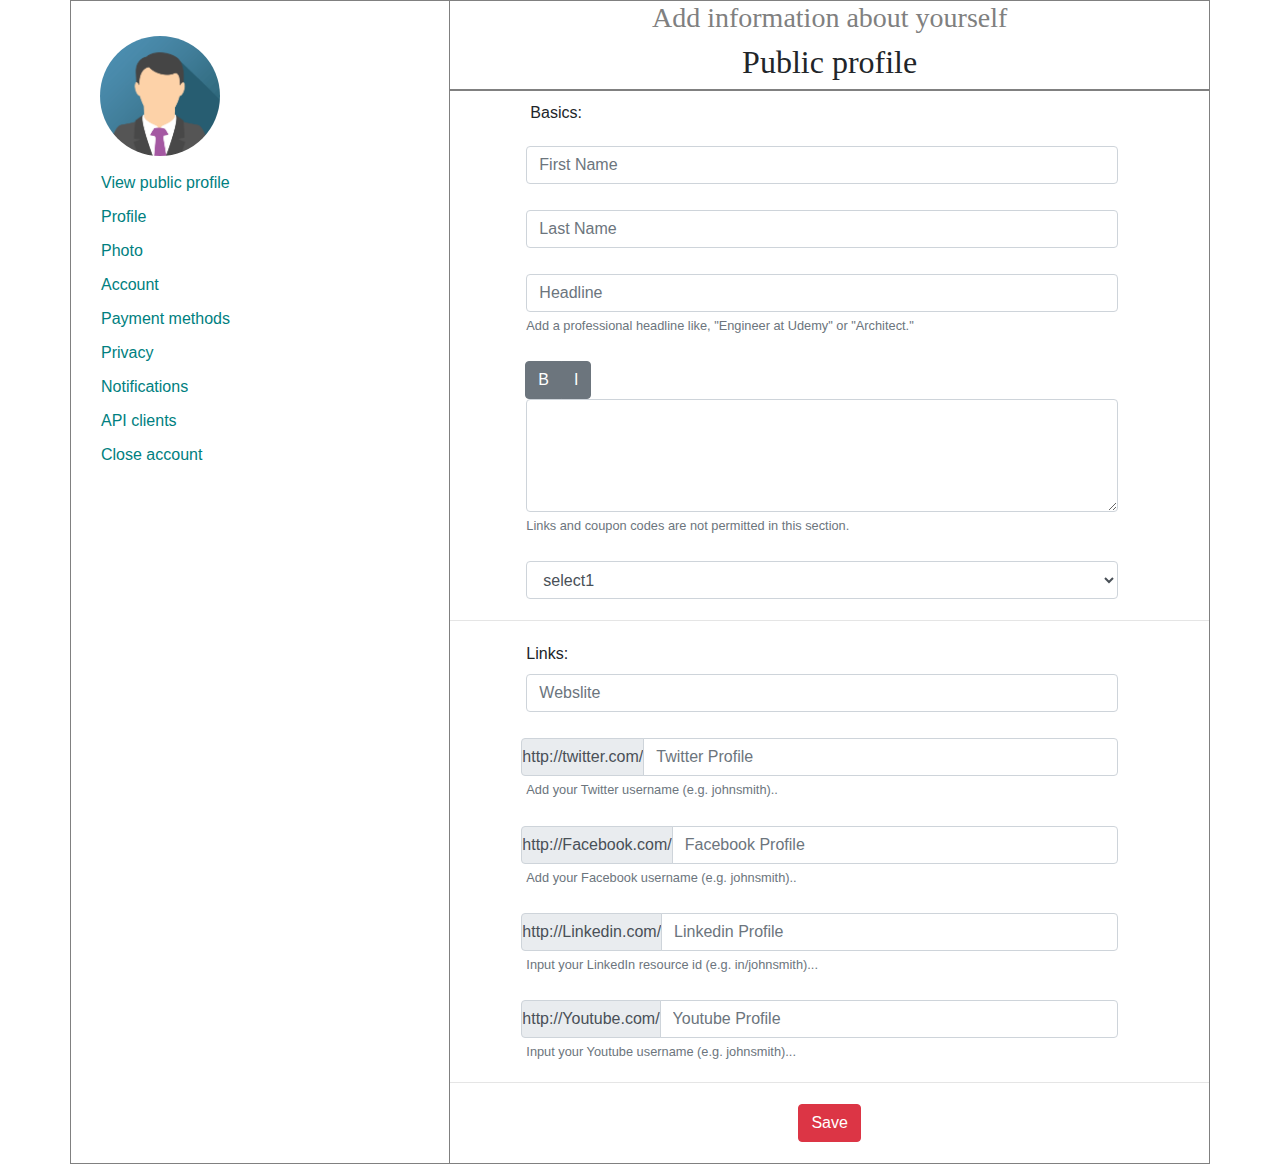
<file: index.html>
<!doctype html>
<html lang="en">

<head>
  <meta charset="utf-8">
  <meta name="viewport" content="width=device-width, initial-scale=1, shrink-to-fit=no">
  <!-- Bootstrap CSS -->
  <link rel="stylesheet" href="https://cdn.jsdelivr.net/npm/bootstrap@4.6.0/dist/css/bootstrap.min.css">
  <link rel="stylesheet" href="css/form.css">
  <title>!form</title>
  <script src="https://ajax.googleapis.com/ajax/libs/jquery/3.5.1/jquery.min.js"></script>
  <script src="https://maxcdn.bootstrapcdn.com/bootstrap/3.4.1/js/bootstrap.min.js"></script>
</head>

<body>
  <div class="container">
    <div class="row">
      <!-- //side nav -->
      <div class="col-md-4">
        <div class="side-info">
          <img src="img/img_avatar.png" class="avatar" alt="">
          <div class="info-right">
            <ul>
              <li><a href="#">View public profile</a></li>
              <li><a href="#">Profile</a></li>
              <li><a href="#"> Photo</a> </li>
              <li><a href="account.html">Account </a></li>
              <li><a href="payment.html"> Payment methods</a> </li>
              <li><a href="#">Privacy</a> </li>
              <li><a href="#">Notifications</a> </li>
              <li><a href="#"> API clients</a> </li>
              <li><a href="#"> Close account</a></li>
            </ul>
          </div>
        </div>
      </div>
      <div class="col-md-8">
        <div class="public-div">
          <h3 id="h2-info"> Add information about yourself</h3>
          <h2>Public profile</h2>
        </div>
        <div class="form-div">
          <form>
            <div class="form-group">
              <p id="Basics">Basics:</p>
              <!-- <label for="exampleInputEmail1"></label> -->
              <input type="text" class="form-control" id="Input1" placeholder="First Name">
              <!-- <small id="emailHelp" class="form-text text-muted">Links and coupon codes are not permitted in this section.</small> -->
            </div>
            <div class="form-group">
              <!-- <label for="exampleInputPassword1">Password</label> -->
              <input type="text" class="form-control" id="Input2" placeholder="Last Name">
            </div>
            <div class="form-group">
              <!-- <label for="exampleInputEmail1"></label> -->
              <input type="text" class="form-control" id="Input3" placeholder="Headline">
              <small id="Headline" class="form-text text-muted">Add a professional headline like, "Engineer at Udemy" or
                "Architect."</small>
            </div>
            <div class="form-group">
              <div class="btn-toolbar" role="toolbar" aria-label="Toolbar with button groups">
                <div class="btn-group mr-2" role="group" aria-label="First group">
                  <button type="button" onclick="document.execCommand('bold',false,null);"
                    class="btn btn-secondary">B</button>
                  <button type="button" onclick="document.execCommand('italic',false,null);"
                    class="btn btn-secondary">I</button>
                </div>
              </div>
              <textarea class="form-control" rows="5" id="comment"></textarea>
              <small id="Headline" class="form-text text-muted">Links and coupon codes are not permitted in this
                section.</small>
            </div>
            <div class="form-group">
              <select class="form-control">
                <option>select1</option>
                <option>select2</option>
                <option>select3</option>
                <option>select4</option>
                <option>select5</option>
                <option>select6</option>
              </select>
            </div>
            <hr>
            <div class="form-group">
              <label for="exampleInputLink" id="link">Links:</label>
              <input type="Link" class="form-control" id="Link1" placeholder="Webslite">
              <!-- <small id="emailHelp" class="form-text text-muted">Add your Twitter username (e.g. johnsmith)..</small> -->
            </div>
            <div class="form-group">
              <div class="col-auto">
                <!-- <label class="sr-only" for="inlineFormInputGroup">Username</label> -->
                <div class="input-group">
                  <div class="input-group-prepend">
                    <div class="input-group-text">http://twitter.com/</div>
                  </div>
                  <input type="text" class="form-control" id="inlineFormInputGroup" placeholder="Twitter Profile">
                </div>
              </div>
              <small id="Headline" class="form-text text-muted">Add your Twitter username (e.g. johnsmith)..</small>
            </div>
            <div class="form-group">
              <div class="col-auto">
                <!-- <label class="sr-only" for="inlineFormInputGroup">Username</label> -->
                <div class="input-group">
                  <div class="input-group-prepend">
                    <div class="input-group-text">http://Facebook.com/</div>
                  </div>
                  <input type="text" class="form-control" id="inlineFormInputGroup" placeholder="Facebook Profile">
                </div>
              </div>
              <small id="Headline" class="form-text text-muted">Add your Facebook username (e.g. johnsmith)..</small>
            </div>
            <div class="form-group">
              <div class="col-auto">
                <!-- <label class="sr-only" for="inlineFormInputGroup">Username</label> -->
                <div class="input-group">
                  <div class="input-group-prepend">
                    <div class="input-group-text">http://Linkedin.com/</div>
                  </div>
                  <input type="text" class="form-control" id="inlineFormInputGroup" placeholder="Linkedin Profile">
                </div>
              </div>
              <small id="Headline" class="form-text text-muted">Input your LinkedIn resource id (e.g.
                in/johnsmith)...</small>
            </div>
            <div class="form-group">
              <div class="col-auto">
                <div class="input-group">
                  <div class="input-group-prepend">
                    <div class="input-group-text">http://Youtube.com/</div>
                  </div>
                  <input type="text" class="form-control" id="inlineFormInputGroup" placeholder="Youtube Profile">
                </div>
              </div>
              <small id="Headline" class="form-text text-muted">Input your Youtube username (e.g. johnsmith)...</small>
            </div>
            <hr>
            <div class="container text-center" id="con2">

              <div class="form-group" id="btn2">
                <button type="button" class="btn btn-danger">Save</button>
              </div>
            </div>
          </form>
        </div>
      </div>
    </div>
  </div>
  <script src="https://code.jquery.com/jquery-3.5.1.slim.min.js"></script>
  <script src="https://cdn.jsdelivr.net/npm/bootstrap@4.6.0/dist/js/bootstrap.bundle.min.js"></script>
</body>

</html>
</file>
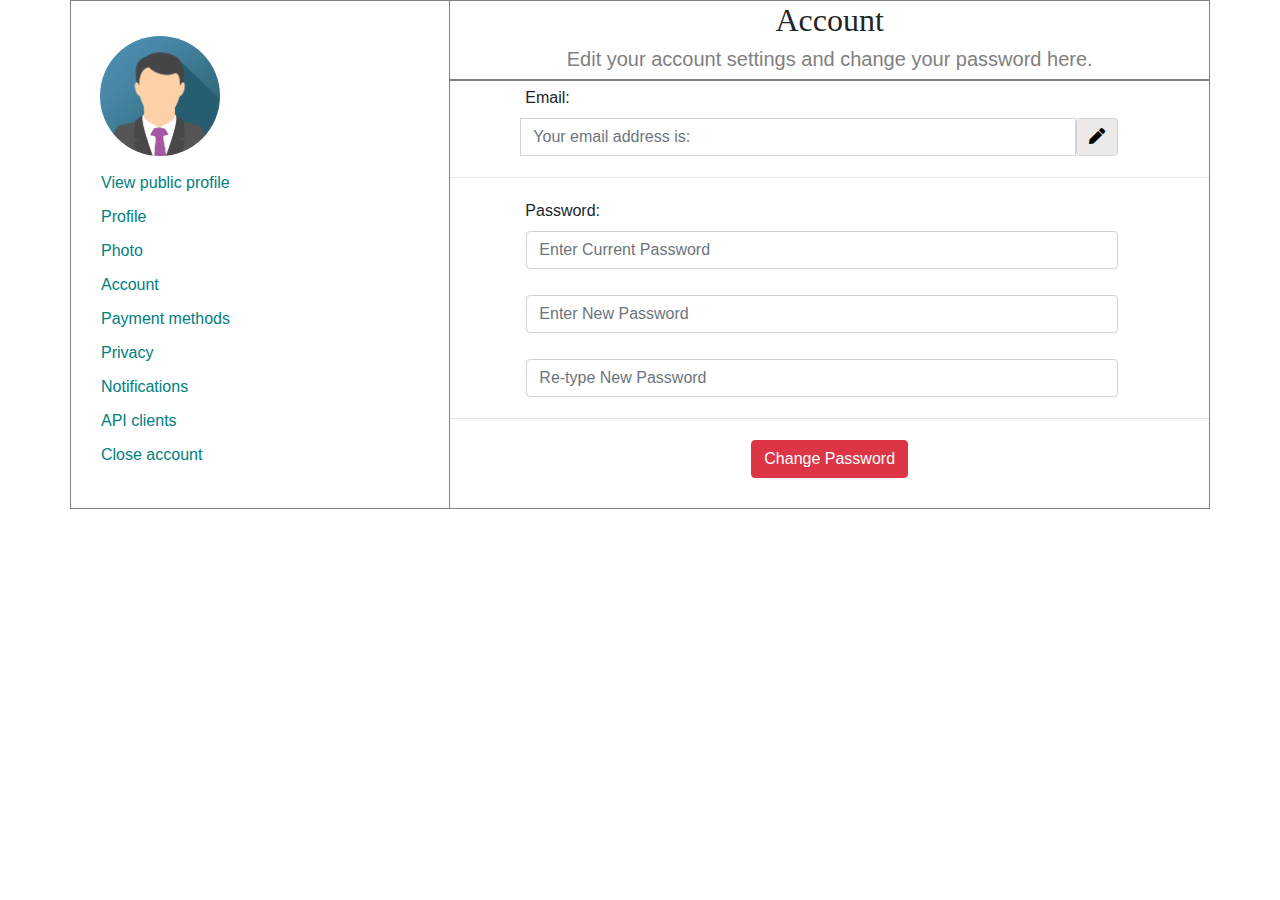
<file: account.html>
<!doctype html>
<html lang="en">

<head>
   <meta charset="utf-8">
   <meta name="viewport" content="width=device-width, initial-scale=1, shrink-to-fit=no">
   <!-- Bootstrap CSS -->
   <link rel="stylesheet" href="https://cdn.jsdelivr.net/npm/bootstrap@4.6.0/dist/css/bootstrap.min.css">
   <link rel="stylesheet" href="https://pro.fontawesome.com/releases/v5.10.0/css/all.css">
   <link rel="stylesheet" href="css/form.css">
   <title>Account</title>
   <script src="https://ajax.googleapis.com/ajax/libs/jquery/3.5.1/jquery.min.js"></script>
   <script src="https://maxcdn.bootstrapcdn.com/bootstrap/3.4.1/js/bootstrap.min.js"></script>
</head>

<body>
   <div class="container">
      <div class="row">
         <div class="col-md-4">
            <div class="side-info">
               <img src="img/img_avatar.png" class="avatar" alt="">
               <div class="info-right">
                  <ul>
                     <li><a href="#">View public profile</a></li>
                     <li><a href="#">Profile</a></li>
                     <li><a href="#"> Photo</a> </li>
                     <li><a href="#">Account </a></li>
                     <li><a href="#">Payment methods</a> </li>
                     <li><a href="#">Privacy</a> </li>
                     <li><a href="#">Notifications</a> </li>
                     <li><a href="#">API clients</a> </li>
                     <li><a href="#">Close account</a></li>
                  </ul>
               </div>
            </div>
         </div>
         <div class="col-md-8">
            <div class="public-div">
               <h2> Account</h2>
               <h3 id="h3-info"> Edit your account settings and change your password here. </h3>
            </div>
            <div class="form-div">
               <form>
                  <div class="form-group">
                     <label for="exampleInputEmail1"> Email:</label>
                     <div class="col-auto">
                        <div class="input-group">
                           <div class="input-group-prepend">
                           </div>
                           <input type="text" class="form-control" id="inlineFormInputGroup"
                              placeholder="Your email address is:" >
                           <div class="input-group-text">
                              <button type="button" class="btn btn-primary" data-toggle="modal"
                                 data-target="#exampleModal" id="accbtn" data-whatever="@mdo"><i
                                    class="fa fa-pen"></i></button>
                              <div class="modal fade" id="exampleModal" tabindex="-1" role="dialog"
                                 aria-labelledby="exampleModalLabel" aria-hidden="true">
                                 <div class="modal-dialog" role="document">
                                    <div class="modal-content">
                                       <div class="modal-body">
                                       <form>
                                             <div class="form-group">
                                                <div class="container" id="pop-info">
                                                   <p>Change Your Email</p>
                                                </div>
                                                <input type="text" class="form-control" id="recipient-name"
                                                   placeholder="Enter your mail id" >
                                             </div>
                                             <div class="form-group">
                                                <input type="password" class="form-control" id="message-text"
                                                   placeholder="Enter Your Password" >
                                             </div>


                                       
                                       <div class="modal-footer">
                                          <div class="Last-info">
                                             <p id="c">For your security, if you change your email address your<br>
                                                saved credit card information will be deleted</p>
                                          </div>
                                       </div>
                                       <div class="container" id="con3">
                                          <div class="form-group" id="btn2">
                                             <button type="submit" class="btn btn-danger">Save</button>
                                             <!-- <input type="submit" class="btn btn-danger" value="save"> -->
                                          </div>
                                       </div>
                                    </form>
                                 </div>
               </form>
            </div>
         </div>
      </div>
   </div>
   </div>
   </div>
   </div>
   <hr>
   <form>
      <div class="form-group">
         <label for="exampleInputPassword1">Password:</label>
         <input type="text" class="form-control" id="Input2" placeholder="Enter Current Password" required>
      </div>
      <div class="form-group">
         <input type="text" class="form-control" id="Input3" placeholder="Enter New Password" required>
      </div>
      <div class="form-group">
         <input type="text" class="form-control" id="Input3" placeholder="Re-type New Password" required >
      </div>
      <hr>
      <div class="container text-center" id="con2">
         <div class="form-group" id="btn2">
            <!-- <button type="button" class="btn btn-danger">Change Password</button> -->
            <input type="submit" class="btn btn-danger" value="Change Password">
         </div>
      </div>
   </form>
   </div>
   </div>
   </div>
   </div>
   <script src="https://code.jquery.com/jquery-3.5.1.slim.min.js"></script>
   <script src="https://cdn.jsdelivr.net/npm/bootstrap@4.6.0/dist/js/bootstrap.bundle.min.js"></script>
</body>

</html>
</file>
<file: css/form.css>
/* media */


/* @media screen and (max-width:768px) {
    .container{
     border: 0px;
    }
    .col-md-3{
        border: none;
    }
} */

* {
	margin: 0;
	padding: 0;
	box-sizing: border-box;
}

.container {
    border: 1px solid gray;
   padding: 0px;
}

.row {
	margin: 0px;
}

.col-md-4 {
	/* background-color: aqua; */
	height: auto;
	border-right: 1px solid gray;
	padding: 0px;
}

.col-md-8 {
	height: auto;
	padding: 0px
}

.avatar {
	vertical-align: middle;
	width: 120px;
	height: 120px;
	border-radius: 50%;
	margin-left: 19px;
}

.info-right,
ul,
li,
a {
	text-decoration: none !important;;
	list-style: none;
	padding: 5px;
	font-family: Verdana, Geneva, Tahoma, sans-serif;
	color: teal;
}
a:hover{
	color:violet;
}
.side-info {
	margin-top: 25px;
	padding: 10px;
}


/* top */

.public-div {
	height: auto;
	border-bottom: 2px solid gray;
}

.public-div,
h2,
h3 {
	text-align: center;
	font-family: 'Times New Roman', Times, serif
}

#h2-info {
	color: gray;
}


/* form */

.form-div {
	height: 50%;
	height: auto;
	/* align-items: center; */
	/* margin-left: 186px;
    margin-top: 20px; */
}

.form-group {
	margin-bottom: 1rem;
	padding: 5px;
}

.form-group p {
	margin-left: 70px;
	padding: 5px;
}

#Headline {
	margin-left: 71px;
}

.form-control {
	margin-left: 71px;
	width: 79%;
}

.btn-primary {
	color: black;
	background-color: #007bff;
	border-color: #007bff;
	margin-left: 71px;
}


/* hadline with button */

#comment {
	height: 113px;
}

.btn-toolbar {
	margin-left: 70px;
}


/* link */

#link {
	margin-left: 71px;
}

.input-group-prepend {
	margin-right: -72px;
}

.input-group {
	position: relative;
	display: flex;
	flex-wrap: wrap;
	align-items: stretch;
	width: 83%;
	margin-left: 51px;
}
#con2{
    border: none;
}
#con3{
	border: none;
	margin-left: 150px;
}
/* 
#btn2 {
	margin-left: 347px;
} */


/* ======================Account page=================================== */

.form-group label {
	margin-left: 70px;
}

#h3-info {
	color: gray;
	font-family: 'Franklin Gothic Medium', 'Arial Narrow', Arial, sans-serif;
	font-size: 20px;
}
#symboll{
    padding: 10px;
}
.input-group-text {
    padding: 0px !important;
}
#accbtn{
    margin-left: 0px;
    background-color: #ede9e9;
    border: none;
}
#pop-info{
    border: none;
    padding: 0px;
    text-align: start;
    font-weight: 700;
    margin-left: -69px;
}
.modal-content {
    width: 100%;
}

#c {
    word-break: break-all;
    text-align: initial;
    
    margin-right: 50px;
    color: red;

  }
  #btn01{
    padding: 6px;
    text-align: end;
  }
</file>
